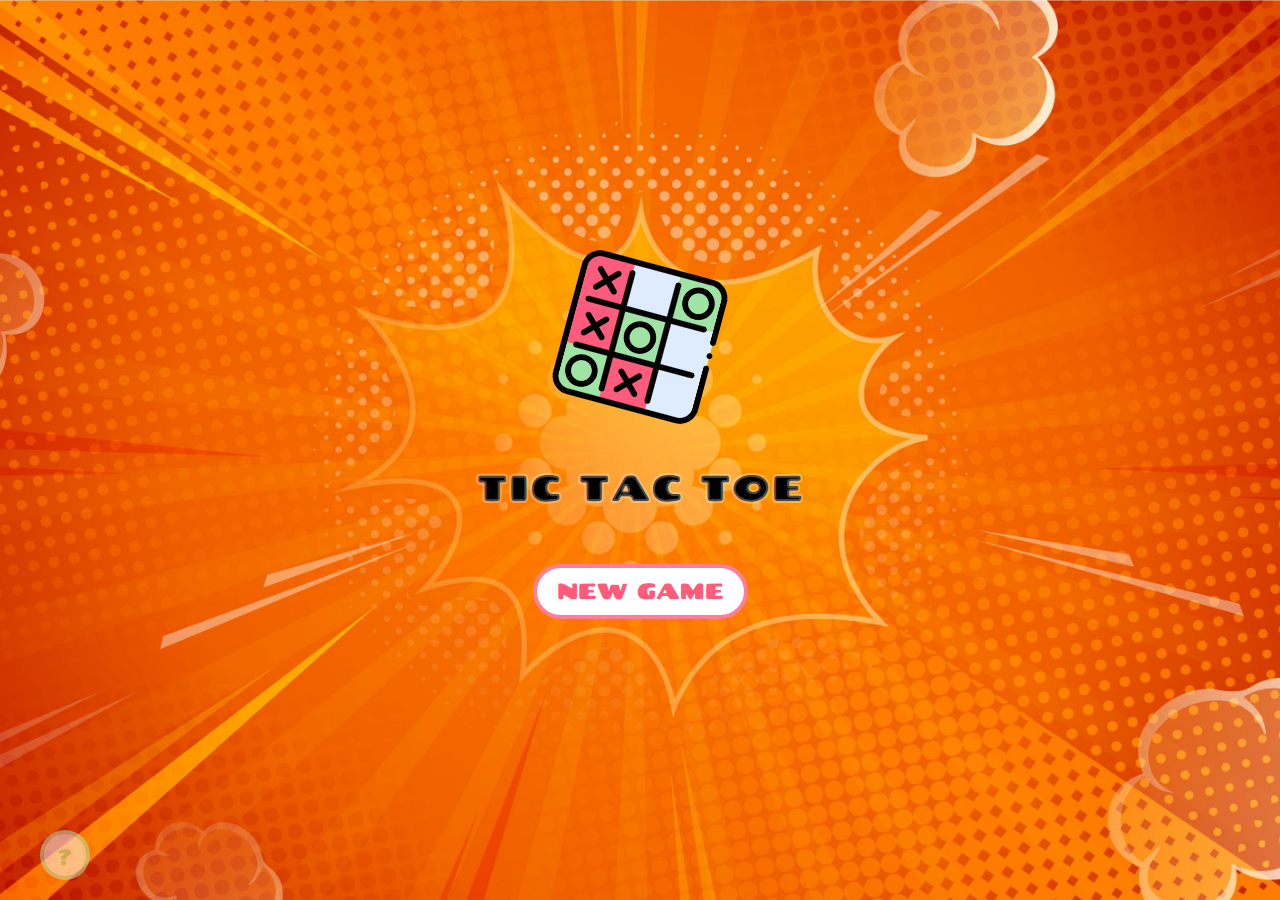
<file: index.html>
<!DOCTYPE html>
<html lang="en">
<head>
    <meta charset="UTF-8">
    <meta http-equiv="X-UA-Compatible" content="IE=edge">
    <meta name="viewport" content="width=device-width, initial-scale=1.0">
    <title>Tic-Tac-Toe: Welcome to the game!!!</title>
    
    <!-- Link ico used on the app -->
    <link rel="shortcut icon" href="./assets/tictactoe.ico" sizes="16x16 24x24 32x32 48x48 64x64" >
    <!-- Link Google Fonts used on the app  -->
    <link rel="stylesheet" href="https://fonts.googleapis.com/css?family=Chango">
    <link rel="stylesheet" href="https://fonts.googleapis.com/css?family=Comfortaa">
    <!-- Link the style sheets specially designed for the application -->
    <link rel="stylesheet" href="./css/theme.css">
    <link rel="stylesheet" href="./css/buttons.css">
    <link rel="stylesheet" href="./css/popup.css">
    <link rel="stylesheet" href="./css/main.css">

</head>
<body>
    <div class="mainContainer" id="mainContainer">
        <div class="Applogo"></div>
        <div class=""><p class="Appname">TIC TAC TOE</p></div>
        <div>
            <button type="button" class="Button Button--newgame" id="newgame-button">NEW GAME</button>
        </div>        
        <!-- Rules Pop-Up (initialy hidden) -->
        <div class="PopUp PopUp--help" id="HelpPopUp">
            <h2 class="PopUp-title PopUp--help-header">GAME RULES</h2>
            <p class="PopUp-text PopUp--help-text">To play TIC TAC TOE you must respect these rules:</p>
            <ul class="PopUp-unorderedlist ">
                <li class="PopUp-unorderedlist-element">You have a maximum of three tokens in play.</li>
                <li class="PopUp-unorderedlist-element">You can place one token at a time each turn.</li>
                <li class="PopUp-unorderedlist-element">With all  pieces on the board, you can change any position.</li>
            </ul>
            <div>
                <button type="button" class="Button Button--ok" id="ok-button">OK</button>
            </div>
        </div>
        <!-- help button floting on the bottom left corner-->
        <div>
            <button type="button" class="Button Button--help" id="help-button">?</button>
        </div>
    </div>

    <script src="./js/main.js"></script>
    <script src="./js/index.js"></script>
</body>
</html>
</file>
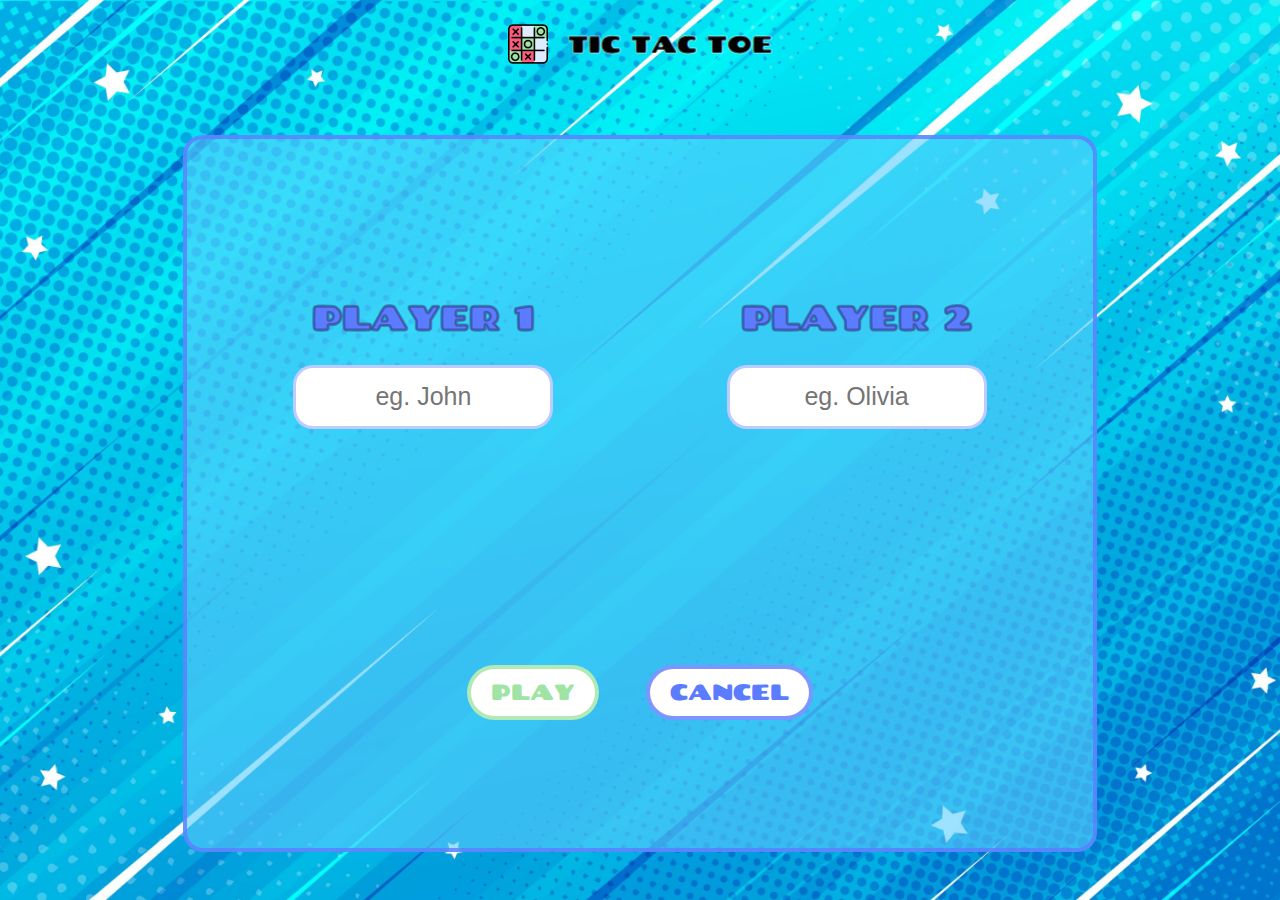
<file: pages/newgame.html>
<!DOCTYPE html>
<html lang="en">
<head>
    <meta charset="UTF-8">
    <meta http-equiv="X-UA-Compatible" content="IE=edge">
    <meta name="viewport" content="width=device-width, initial-scale=1.0">
    <title>Tic-Tac-Toe: New Game Setup</title>
    
    <!-- Link ico used on the app -->
    <link rel="shortcut icon" href="../assets/tictactoe.ico" sizes="16x16 24x24 32x32 48x48 64x64" >
    <!-- Link Google Fonts used on the app  -->
    <link rel="stylesheet" href="https://fonts.googleapis.com/css?family=Chango">
    <link rel="stylesheet" href="https://fonts.googleapis.com/css?family=Comfortaa">
    <!-- Link the style sheets specially designed for the application -->
    <link rel="stylesheet" href="../css/theme.css">
    <link rel="stylesheet" href="../css/buttons.css">
    <link rel="stylesheet" href="../css/popup.css">
    <link rel="stylesheet" href="../css/newgame.css">

</head>
<body>
    <div class="mainContainer" id="mainContainer">
        <div class="Topbar">
            <div class="Topbar-logo"></div>
            <div class="Topbar-name"><p class="">TIC TAC TOE</p></div>
        </div>
        <div class="Boxform">
            <div class="Boxform-datainput">
                <h2 class="Boxform-datainput-header">PLAYER 1</h2>
                <input type="text" class="Boxform-datainput-text" id="player1-name" name="player1-name" placeholder="eg. John"/>
            </div>
            <div class="Boxform-datainput">
                <h2 class="Boxform-datainput-header">PLAYER 2</h2>
                <input type="text" class="Boxform-datainput-text" id="player2-name" name="player2-name" placeholder="eg. Olivia"/>
            </div>
            <div class="Boxform-buttons">
                <button type="button" class="Button Button--play" name="playButton" onclick="">PLAY</button>
                <button type="button" class="Button Button--cancel"  name="cancelButton" onclick="">CANCEL</button>
            </div>
        </div>

        <!-- Pop-Up Message (initialy hidden) -->
        <div class="PopUp PopUp--message" id="message-popup">
            <h2 class="PopUp-title PopUp--message-title">WARNING !!!</h2>
            <div class="PopUp-text PopUp--message-text" id="messagepopup-text"></div>
            <div>
                <button type="button" class="Button Button--ok" id="ok-button" onclick="hideElement('message-popup')">OK</button>
            </div>
        </div>

    </div>
    <script src="../js/main.js"></script>
    <script src="../js/newgame.js"></script>
</body>
</html>
</file>
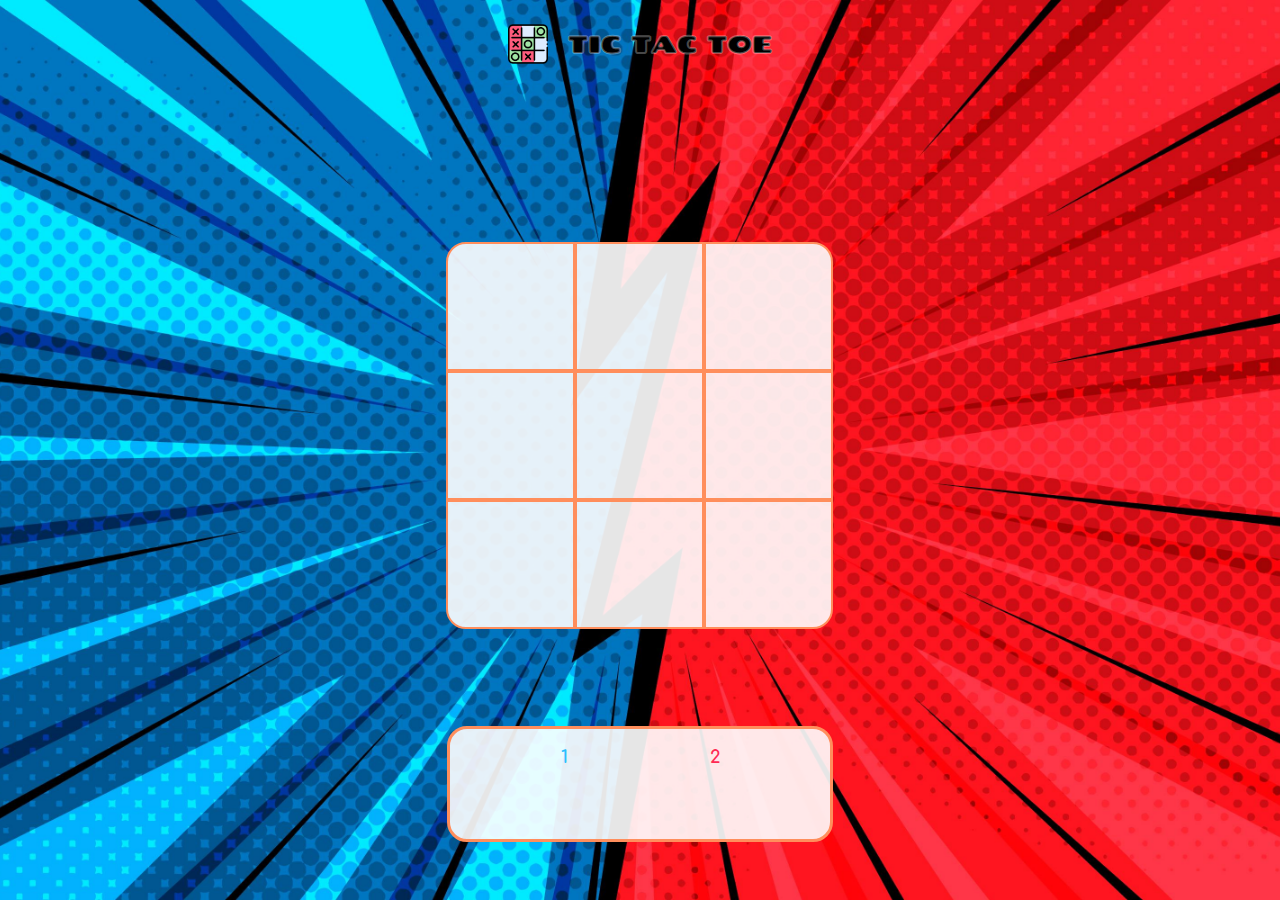
<file: pages/tictactoe.html>
<!DOCTYPE html>
<html lang="en">
<head>
    <meta charset="UTF-8">
    <meta http-equiv="X-UA-Compatible" content="IE=edge">
    <meta name="viewport" content="width=device-width, initial-scale=1.0">
    <title>Tic-Tac-Toe: the game is on!!!</title>
    
    <!-- Link ico used on the app -->
    <link rel="shortcut icon" href="../assets/tictactoe.ico" sizes="16x16 24x24 32x32 48x48 64x64" >
    <!-- Link Google Fonts used on the app  -->
    <link rel="stylesheet" href="https://fonts.googleapis.com/css?family=Chango">
    <link rel="stylesheet" href="https://fonts.googleapis.com/css?family=Comfortaa">
    <!-- Link the style sheets specially designed for the application -->
    <link rel="stylesheet" href="../css/theme.css">
    <link rel="stylesheet" href="../css/buttons.css">
    <link rel="stylesheet" href="../css/popup.css">
    <link rel="stylesheet" href="../css/tictactoe.css">

</head>
<body>
    <div class="mainContainer" id="mainContainer">
        <div class="Topbar">
            <div class="Topbar-logo"></div>
            <div class="Topbar-name">
                <p class="">TIC TAC TOE</p>
            </div>
        </div>
        <div class="Gameboard" id="Gameboard">
            <div id="0" class="Gameboard-cell isTopLeftCorner"></div>
            <div id="1" class="Gameboard-cell"></div>
            <div id="2" class="Gameboard-cell isTopRightCorner"></div>
            <div id="3" class="Gameboard-cell"></div>
            <div id="4" class="Gameboard-cell"></div>
            <div id="5" class="Gameboard-cell"></div>
            <div id="6" class="Gameboard-cell isBottomLeftCorner"></div>
            <div id="7" class="Gameboard-cell"></div>
            <div id="8" class="Gameboard-cell isBottomRightCorner"></div>
        </div>
        <div class="Scoreboard">
            <div class="Scoreboard-player1">
                <p class="Scoreboard-header">1 <span id="player1-name"></span></p>
                <p class="Scoreboard-playerscore" id="player1-score"></p>
            </div>
            <div class="Scoreboard-player2">
                <p class="Scoreboard-header">2 <span id="player2-name"></span></p>
                <p class="Scoreboard-playerscore" id="player2-score"></p>
            </div>
        </div>
        <body>

        <!-- Winner Pop-Up (initialy hidden) -->
        <div class="PopUp PopUp--winner" id="winner-popup">
            <h2 class="PopUp-title PopUp--winner-header">THE WINNER IS !!!</h2>
            <div class="PopUp-text PopUp--winner-text" id="winner-name">Name</div>
            <div>
                <button type="button" class="Button Button--play" id="play-button">PLAY AGAIN</button>
                <button type="button" class="Button Button--newgame" id="new-button">NEW GAME</button>
            </div>
        </div>

        <!-- Pop-Up Message (initialy hidden) -->
        <div class="PopUp PopUp--message" id="message-popup">
            <h2 class="PopUp-title PopUp--message-title">WARNING !!!</h2>
            <div class="PopUp-text PopUp--message-text" id="messagepopup-text"></div>
            <div>
                <button type="button" class="Button Button--ok" id="ok-button" onclick="hideElement('message-popup')">OK</button>
            </div>
        </div>

    </div>

    <script src="../js/main.js"></script>
    <script src="../js/tictactoe.js"></script>
</body>
</html>
</file>
<file: css/theme.css>
/*
When having several pages this file contains all common styles 
---------------------------------------------------------------
*/

/* setup color variables used */
:root {
    --white-color: rgb(255, 255, 255);
    --black-color: rgb(0, 0, 0);
    --red-color: #ff5c7c;
    --dark-red-color: #FF2953;
    --orange-color: rgb(255, 142, 92);
    --fucsia-color: #FF5CCD;
    --blue-color: rgb(92, 124, 255);
    --light-blue-color: rgb(92, 206, 255);
    --dark-blue-color: rgb(41, 191, 255);
    --green-color: #a0e4a5;
    --dark-green-color: #78D97F;

    --cell-size: 40px;
    --color: #81c3fd; 			/* for hover */
    --color-set: rgb(2, 117, 216); 		/* when set */
    --l: 10px;					/* X line-width */
}

/* reset body styles  */
body {
    margin: 0;
    padding: 0;
    font-size: calc(1.25rem + 0.390625vw);
}
</file>
<file: css/buttons.css>
/*
This file contains all styles related to the button component.
---------------------------------------------------------------
*/

/* Core button */
.Button {
    border: 4px solid rgba(255, 255, 255, 0.3);
    border-radius: 30px;
    padding: 10px 20px 10px 20px;
    font-family: Chango;
    font-size: calc(1.1rem + 0.5vh);
    line-height: calc(1.1rem + 1.0vh);
    margin-inline: 20px;
    writing-mode: horizontal-tb;
}

/* New game button */
.Button--newgame {
    color: var(--red-color);
    background: var(--white-color);
    border: 4px solid rgba(255, 92, 124, 0.8);
    transition: 0.2s;
}

/* New game button (mouse over event) */
.Button--newgame:hover {
    color: var(--white-color);
    background: var(--red-color);
    border: 4px solid rgba(255, 255, 255, 0.3);
    transition: 0.1s;
    transform: scale(1.1);
}

/* Ok button */
.Button--ok {
    color: var(--green-color);
    background: var(--white-color);
    border: 4px solid rgba(160, 228, 165, 0.8);
    transition: 0.1s;
}

/* Ok button (mouse over event) */
.Button--ok:hover {
    color: var(--white-color);
    background: var(--green-color);
    border: 4px solid rgba(255, 255, 255, 0.3);
    transform: scale(1.1);
    transition: 0.05s;
}

/* Play button */
.Button--play {
    color: var(--green-color);
    background: var(--white-color);
    border: 4px solid rgba(160, 228, 165, 0.8);
    transition: 0.2s;
}

/* Play button (mouse over event) */
.Button--play:hover {
    color: var(--white-color);
    background: var(--green-color);
    border: 4px solid rgba(255, 255, 255, 0.3);
    transform: scale(1.1);
    transition: 0.1s;
}

/* Cancel button style */
.Button--cancel {
    color: rgb(92, 124, 255);
    background: var(--white-color);
    border: 4px solid rgba(92, 124, 255, 0.8);
    transition: 0.4s;
}

/* Cancel button (mouse over event) */
.Button--cancel:hover {
    color: var(--white-color);
    background: rgb(92, 124, 255);
    border: 4px solid rgba(255, 255, 255, 0.3);
    transform: scale(1.1);
    transition: 0.4s;
}

/* Help button */
.Button--help {
    width: 50px;
    height: 50px;
    color: var(--green-color);
    background: var(--white-color);
    padding: 10px;
    border: 4px solid rgba(160, 228, 165, 0.8);
    border-radius: 50%;
    position: fixed;
    bottom: 20px;
    left: 20px;
    opacity: 0.5;
    transition: 0.4s;
}

/* Help button (mouse over event) */
.Button--help:hover {
    color: var(--white-color);
    background: var(--green-color);
    border: 4px solid rgba(255, 255, 255, 0.3);
    transition: 0.4s;
    transform: scale(1.1);
    opacity: 1;
}

/* Restart button */
.Button--restart {
    color: var(--orange-color);
    background: var(--white-color);
    border: 4px solid rgba(255, 142, 92, 0.5);
    transition: 0.4s;
}

/* Restart button (mouse over event) */
.Button--restart:hover {
    color: var(--white-color);
    background: var(--orange-color);
    border: 4px solid rgba(255, 255, 255, 0.3);
    transform: scale(1.1);
    transition: 0.1s;
}

/* .sm < | Small devices and down (landscape, phones) less than 768px */
@media (max-width: 767.98px) {
    .Button--play {
        width: 80%;
        align-self: center;
        margin-top: 10px;;
        margin-bottom: 5px;
    }

    .Button--cancel {
        min-width: 80%;
        align-self: center;
        margin-bottom: 5px;
    }
}
</file>
<file: css/popup.css>
/*
This file contains styles that are used for every Pop-Up windows.
-----------------------------------------------------------------------------
*/

/* Standar Pop-Up */
.PopUp {
    position: absolute;
    z-index: 1;
    width: 60%;
    top: 5rem;
    left: 0; 
    right: 0; 
    margin-left: auto; 
    margin-right: auto; 
    display: flex;
    flex-direction: column;
    align-items: center;
    vertical-align: middle;
    row-gap: 20px;
    padding: 50px 50px 50px 50px;
    border-radius: 20px;
    visibility: hidden;
    transition: 0.1s;
}

/* Standard Pop-Up header */
.PopUp-title {
    font-family: Chango;
    font-size: calc(1.4rem + 0.390625vw);
    -webkit-text-stroke: 1px rgba(0, 0, 0, 0.3);
    text-align: center;
}

/* Standard Pop-Up text */
.PopUp-text {
    font-family: Comfortaa;
    font-size: calc(1.2rem + 0.390625vw);
    color: var(--black-color);
    text-align: center;
}

/* PopUp unordered list */
.PopUp-unorderedlist {
    list-style: none;
    padding-left: 0;
}

/* PopUp list element */
.PopUp-unorderedlist-element {
    font-family: Comfortaa;
    font-size: calc(1.2rem + 0.390625vw);
    color: var(--black-color);
    text-align: center;
    justify-content: center;
}

/* ----------------------------------------------- */

/* PopUp for in-app user message */
.PopUp--message {
    background-color: rgba(255, 255, 255, 0.9);
    border: 4px solid rgba(160, 228, 165, 0.5);
}

/* Message header */
.PopUp--message-title {
    color: var(--green-color);
}

/* Message text */
.PopUp--message-text {
    color: var(--black-color);
}

/* ----------------------------------------------- */

/* PopUp for help */
.PopUp--help {
    background-color: rgba(255, 255, 255, 0.9);
    border: 4px solid rgba(160, 228, 165, 0.5);
}

/* Help header */
.PopUp--help-header {
    color: var(--green-color);
}

/* Help text */
.PopUp--help-text {
    color: var(--black-color);
}

/* ----------------------------------------------- */

/* PupUp for winner */
.PopUp--winner {
    background-color: rgba(255, 255, 255, 0.9);
    border: 4px solid rgba(255, 142, 92, 0.5);
}

/* Winner header */
.PopUp--winner-header {
    color: var(--orange-color);
}

/* Winner text */
.PopUp--winner-text {
    font-family: Chango;
    font-size: calc(1.8rem + 0.390625vw);
    font-weight: bolder;
}

/* ----------------------------------------------- */

/* .sm < | Small devices and down (landscape, phones) less than 768px */
@media (max-width: 767.98px) {
    
    .PopUp {
        width: 70%;
        top: 3rem;
        row-gap: 1rem;
        padding: 2rem;
    }
    
    .PopUp-title {
        font-size: calc(1.0rem + 0.390625vw);
    }
    
    .PopUp-text {
        font-size: calc(0.9rem + 0.390625vw);
    }
    
    .PopUp-unorderedlist-element {
        font-size: calc(0.9rem + 0.390625vw);
    }

    
    .PopUp--winner {
        row-gap: 2em;
        padding: 2em;
    }
    
    .PopUp--winner-header {
        font-size: calc(1.4rem + 0.390625vw);
    }
    
    .PopUp--winner-text {
        font-size: calc(1.6rem + 0.390625vw);
    }

}
</file>
<file: css/main.css>
/*
This file contains styles that are specific to the index page.
-----------------------------------------------------------------------------
*/

/* Main container */
.mainContainer {
    height: 100vh;
    width: 100vw;
    background-color: var(--white-color);
    background-image: url(../assets/background-1.jpg);
    background-size: cover;
    background-position: center;
    background-repeat: no-repeat;
    display: flex;
    flex-direction: column;
    row-gap: calc(1.0rem + 0.39vh);
    align-items: center;
    justify-content: center;
}

/* App logo */
.Applogo {
    height: 128px;
    width: 128px;
    background: transparent;
    background-image: url(../assets/tic-tac-toe-128px.png);
    background-repeat: no-repeat;
    background-size: cover;
    background-position: center;
    transform: rotate(15deg);
    transition: transform .7s ease-in-out;
}

/* App logo (mouse over event) */
.Applogo:hover {
    transform: rotate(375deg);
}

/* .sm < | Small devices and down (landscape, phones) less than 768px */
@media (max-width: 767.98px) {
    .Applogo {
        height: 100px;
        width: 100px;
        background-image: url(../assets/tic-tac-toe-128px.png);
    }    
}

/* .md = | Medium devices only (tablets) upper 768px and less than 992px */
@media (min-width: 768px) and (max-width: 991.98px) {
    .Applogo {
        height: 120px;
        width: 120px;
        background-image: url(../assets/tic-tac-toe-256px.png);
    }    
}

/* .lg > | Large devices and up (desktops) 992px and up */
@media (min-width: 992px) {
    .Applogo {
        height: 150px;
        width: 150px;
        background-image: url(../assets/tic-tac-toe-256px.png);
    }    
}

/* App name */
.Appname {
    font-family: Chango;
    font-size: calc(2rem + 0.4vh);
    line-height: calc(2.2rem + 0.8vh);
    letter-spacing: 2px;
    color: var(--black-color);
    -webkit-text-stroke: 4px rgba(255, 255, 255, 0.3);
}
</file>
<file: css/newgame.css>
/*
This file contains styles that are specific to the new game page.
-----------------------------------------------------------------------------
*/

/* Page main container */
.mainContainer {
    width: 100vw;
    height: 100vh;
    background-color: var(--white-color);
    background-image: url(../assets/background-2.jpg);
    background-size: cover;
    background-position: center;
    background-repeat: no-repeat;
    display: grid;
    grid-template-columns: 1fr 5fr 1fr;
    grid-template-rows: 1fr 1fr 15fr 1fr;
}

/* Top bar in this page */
.Topbar {
    grid-column: 2 / 3;
    grid-row: 1 / 2;
    display: flex;
    align-items: center;
    justify-content: center;
    grid-column-gap: 20px;
}

/* Logo in the top bar */
.Topbar-logo {
    height: 40px;
    width: 40px;
    background: transparent;
    background-image: url(../assets/tic-tac-toe-64px.png);
    background-repeat: no-repeat;
    background-size: contain;
    background-position: center;
}

.Topbar-name {
    font-family: Chango;
    font-size: calc(1.2rem + 0.4vw);
    line-height: calc(1.8rem + 0.8vw);
    color: var(--black-color);
    -webkit-text-stroke: 2px rgba(255, 255, 255, 0.3);
    align-self: flex-end;
}

.Boxform {
    grid-column: 2 / 3;
    grid-row: 3 / 4;
    background-color: rgb(27, 147, 51);
    color: rgb(255, 255, 255);
    padding: 10px 20px 10px 20px;
    background-color: rgba(92, 206, 255, 0.6);
    border: 4px solid rgba(92, 124, 255, 0.8);
    border-radius: 20px;
    display: flex;
    flex-wrap: wrap;
    align-items: center;
    justify-content: center;
}

.Boxform-buttons {
    width: 50%;
    min-width: 250px;
    text-align: center;
    vertical-align: center;
}

.Boxform-datainput {
    width: 50%;
    min-width: 250px;
    text-align: center;
    vertical-align: center;
}

.Boxform-datainput-header {
    font-family: Chango;
    font-size: calc(1.8rem + 0.390625vw);
    color: var(--blue-color);
    -webkit-text-stroke: 2px rgba(0, 0, 0, 0.3);
}

.Boxform-datainput-text {
    -webkit-border-radius: 20px;
    -moz-border-radius: 20px;
    border-radius: 20px;
    border: 3px solid rgba(92, 124, 255, 0.4);
    color: var(--black-color);
    width: 250px;
    height: calc(20px + 4vh);
    text-align: center;
    font-size: calc(1.25rem + 0.39vw);
}
    
.Boxform-datainput-text:focus {
    outline: none;
    border: 3px solid rgba(92, 124, 255, 0.8);
    color: rgb(92, 124, 255);
}

/* .sm < | Small devices and down (landscape, phones) less than 768px */
@media (max-width: 767.98px) {

    .Boxform-datainput-header {
        margin-top: 2px;  
    }

    
    .Boxform-datainput-text {
        width: 90%;
        margin-top: 0px;  
    }
}
</file>
<file: css/tictactoe.css>
/*
This file contains all styles specific to the game board page.
---------------------------------------------------------------
*/

.mainContainer {
    width: 100vw;
    height: 100vh;
    background-color: var(--white-color);
    background-image: url(../assets/background-3.jpg);
    background-size: cover;
    background-position: center;
    background-repeat: no-repeat;
    display: grid;
    grid-template-columns: 1fr 5fr 1fr;
    grid-template-rows: 1fr 1fr 10fr 2fr 1fr;
	justify-items: center;
}

/* Top bar  */
.Topbar {
    grid-column: 2 / 3;
    grid-row: 1 / 2;
    display: flex;
    align-items: center;
    justify-content: center;
    grid-column-gap: 20px;
}

/* Topbar logo */
.Topbar-logo {
    height: 40px;
    width: 40px;
    background: transparent;
    background-image: url(../assets/tic-tac-toe-64px.png);
    background-repeat: no-repeat;
    background-size: contain;
    background-position: center;
}

/* Topbar name */
.Topbar-name {
    font-family: Chango;
    font-size: calc(1.2rem + 0.4vw);
    line-height: calc(1.8rem + 0.8vw);
    color: var(--black-color);
    -webkit-text-stroke: 2px rgba(255, 255, 255, 0.3);
}

.Gameboard {
    grid-column: 2 / 3;
    grid-row: 3 / 4;
    padding: 0px;
    display: grid;
	justify-content: center;
	align-content: center;
	justify-items: center;
	align-items: center;
	grid-template-columns: repeat(3, auto)
}

.Gameboard-cell {
	width: 5em;
	height: 5em;
    background-color: rgba(255, 255, 255, 0.9);
    border: 2px solid var(--orange-color);
	display: flex;
	justify-content: center;
	align-items: center;
	position: relative;
	cursor: pointer;
    color: transparent;
}

.Gameboard-cell:hover {
    background-color: rgba(173, 173, 173, 0.9);
}

.Gameboard-cell.isTopLeftCorner {
    border-top-left-radius: 20px 20px;
}

.Gameboard-cell.isTopRightCorner {
    border-top-right-radius: 20px 20px;
}

.Gameboard-cell.isBottomLeftCorner {
    border-bottom-left-radius: 20px 20px;
}

.Gameboard-cell.isBottomRightCorner {
    border-bottom-right-radius: 20px 20px;
}

.Gameboard-cell-x {
    background-image: url(../assets/x.svg);
    background-repeat: no-repeat;
    background-size: 90%;
    background-position: center;
}

.Gameboard-cell-y {
    background-image: url(../assets/o.svg);
    background-repeat: no-repeat;
    background-size: 80%;
    background-position: center;
}

.Gameboard-cell-winner {
    background-color: rgba(9, 217, 200, 0.9);
}

.Scoreboard {
    grid-column: 2 / 3;
    grid-row: 4 / 5;
    padding: 10px 40px 10px 40px;
    background-color: rgba(255, 255, 255, 0.9);
    border: 3px solid var(--orange-color);
    border-radius: 20px;
    max-width: 15em;
}

.Scoreboard-player1 {
    min-width: 150px;
    color: var(--dark-blue-color);
    float: left;
}

.Scoreboard-player2 {
    min-width: 150px;
    color: var(--dark-red-color);
    float: right;
}

.Scoreboard-header {
    font-family: Comfortaa;
    font-size: calc(0.8rem + 0.390625vw);
    font-weight: bolder;
    margin: 0;
    padding: 0;
    text-align: center;
}

.Scoreboard-header span {
    font-family: Chango;
    font-size: calc(1.2rem + 0.390625vw);
    margin: 0;
    padding: 0;
    text-align: center;
}

.Scoreboard-playerscore {
    font-family: Comfortaa;
    font-size: calc(2.0rem + 0.390625vw);
    color: var(--black-color);
    margin: 0;
    padding: 0;
    text-align: center;
}

/* .sm < | Small devices and down (landscape, phones) less than 768px */
@media (max-width: 767.98px) {
    .Scoreboard {
        padding: 10px 10px 10px 10px;
    }
    
}
</file>
